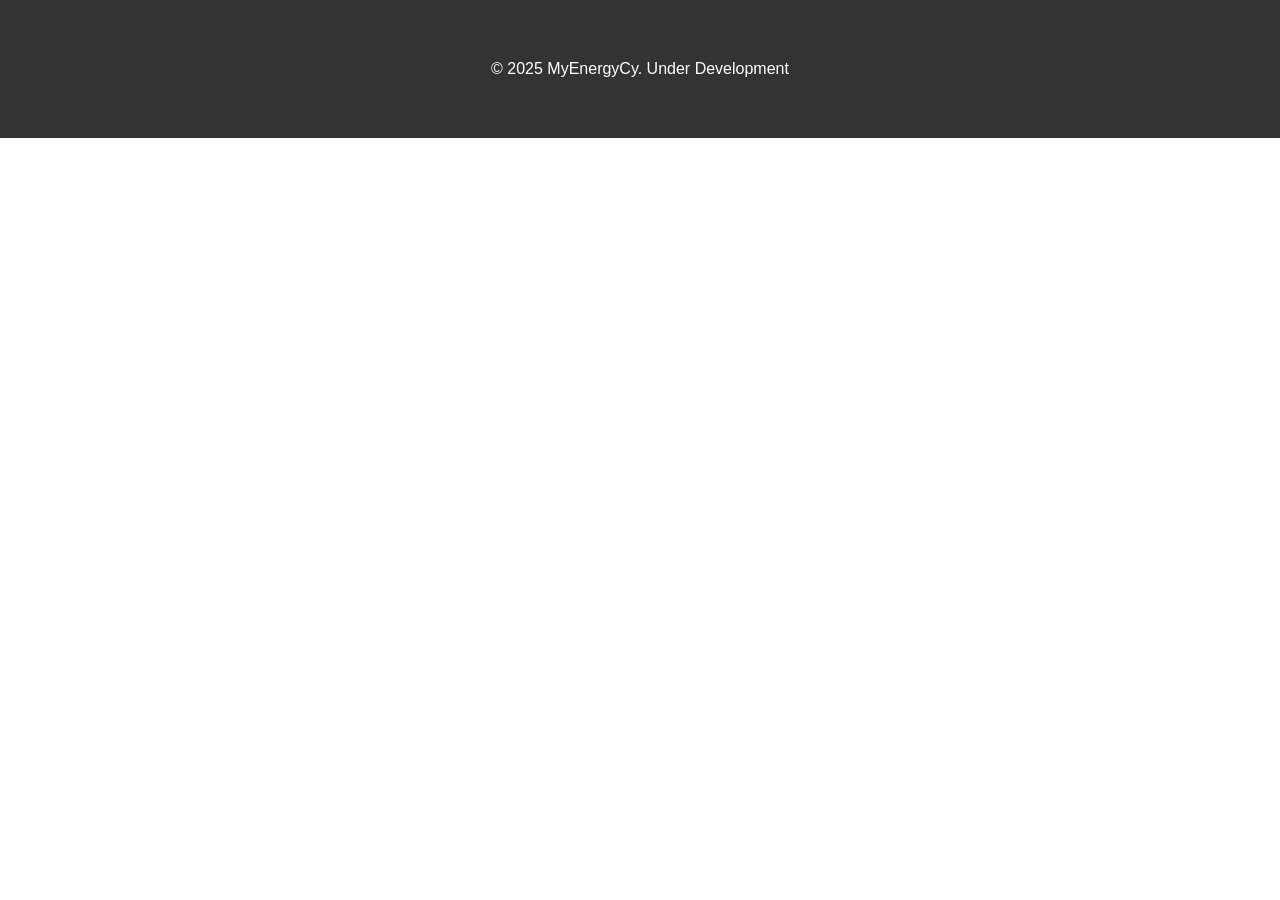
<file: index.html>
<!DOCTYPE html>
<html lang="en">
<head>
    <meta charset="UTF-8">
    <meta name="viewport" content="width=device-width, initial-scale=1.0">
    <meta name="description" content="MyEnergyCy - Professional energy metering solutions for solar EPCs, energy aggregators, and PV park owners.">
    <title>MyEnergyCy | Under development </title>
    <link rel="stylesheet" href="styles.css">
    <script>
        function switchLanguage(lang) {
            const elements = document.querySelectorAll('[data-lang]');
            elements.forEach(el => {
                el.style.display = el.getAttribute('data-lang') === lang ? 'block' : 'none';
            });
        }
    </script>
</head>
    <footer>
        <div class="container">
            <p data-lang="EN">&copy; 2025 MyEnergyCy. Under Development</p>

        </div>
    </footer>
</body>
</html>
</file>
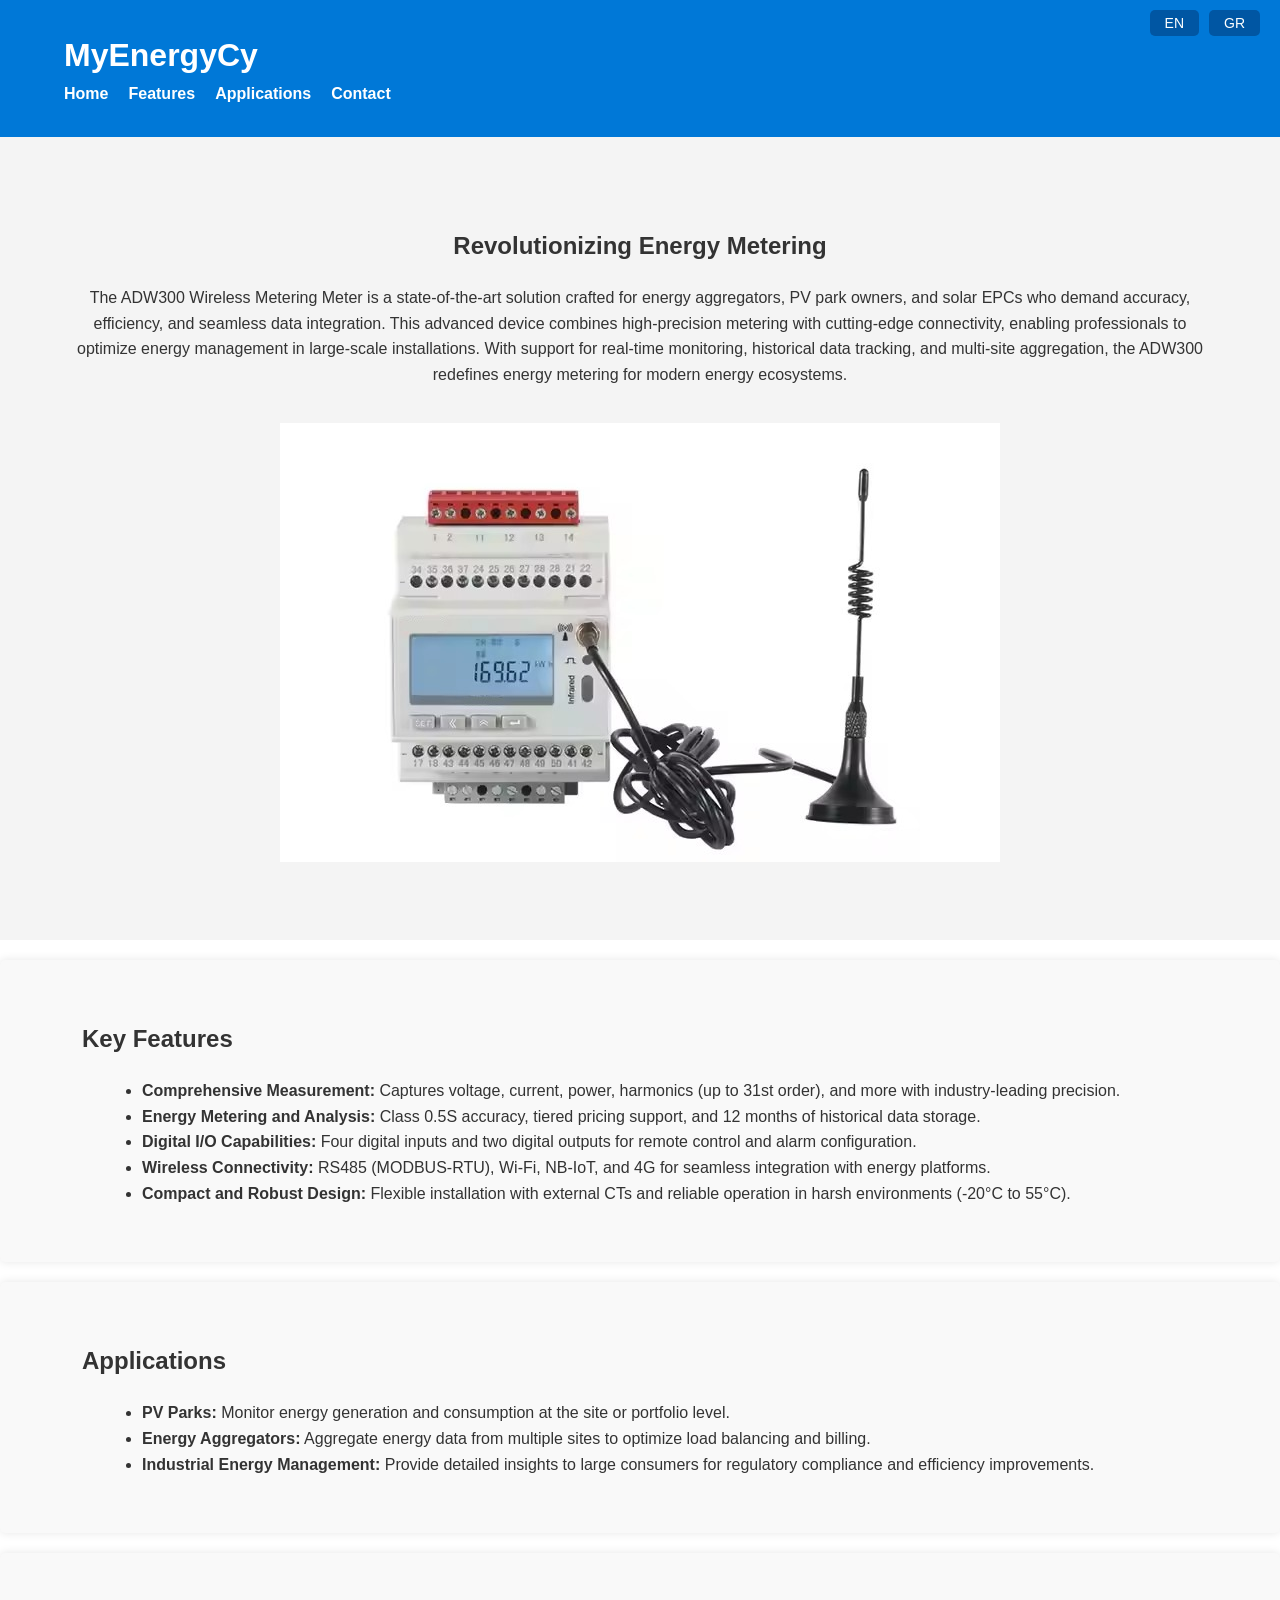
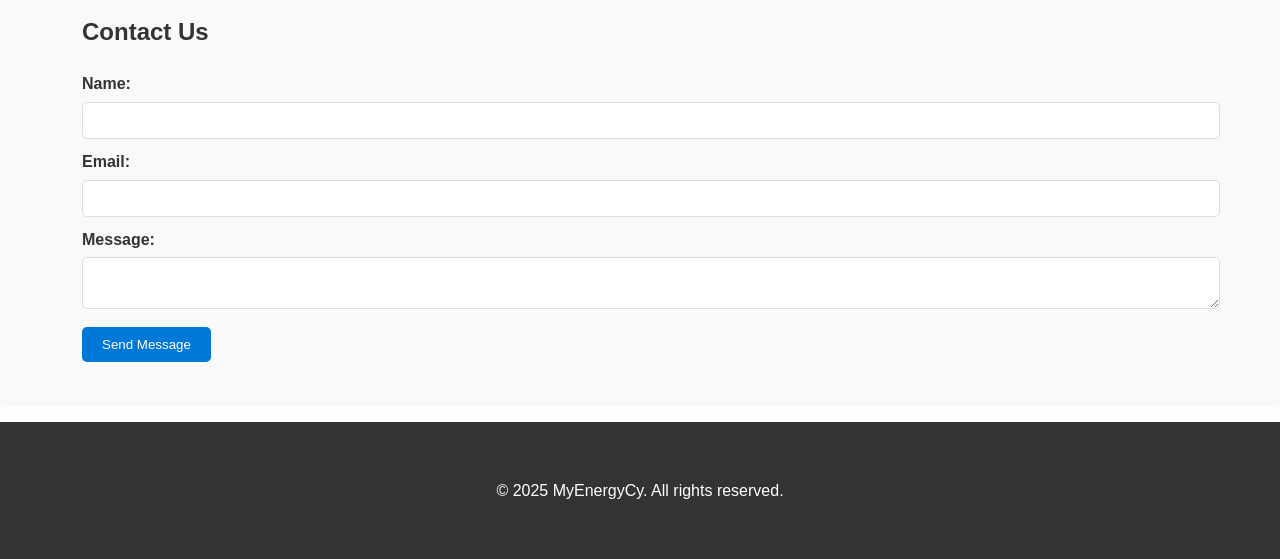
<file: MyEnergyCy_index.html>
<!DOCTYPE html>
<html lang="en">
<head>
    <meta charset="UTF-8">
    <meta name="viewport" content="width=device-width, initial-scale=1.0">
    <meta name="description" content="MyEnergyCy - Professional energy metering solutions for solar EPCs, energy aggregators, and PV park owners.">
    <title>MyEnergyCy | Revolutionizing Energy Metering</title>
    <link rel="stylesheet" href="styles.css">
    <script>
        function switchLanguage(lang) {
            const elements = document.querySelectorAll('[data-lang]');
            elements.forEach(el => {
                el.style.display = el.getAttribute('data-lang') === lang ? 'block' : 'none';
            });
        }
    </script>
</head>
<body>
    <header>
        <div class="container">
            <h1>MyEnergyCy</h1>
            <nav>
                <ul>
                    <li><a href="#home">Home</a></li>
                    <li><a href="#features">Features</a></li>
                    <li><a href="#applications">Applications</a></li>
                    <li><a href="#contact">Contact</a></li>
                </ul>
            </nav>
            <div class="language-switcher">
                <button onclick="switchLanguage('EN')">EN</button>
                <button onclick="switchLanguage('GR')">GR</button>
            </div>
        </div>
    </header>

    <section id="home" class="hero">
        <div class="container">
            <h2 data-lang="EN">Revolutionizing Energy Metering</h2>
            <h2 data-lang="GR" style="display: none;">Επαναστατική Μέτρηση Ενέργειας</h2>
            <p data-lang="EN">The ADW300 Wireless Metering Meter is a state-of-the-art solution crafted for energy aggregators, PV park owners, and solar EPCs who demand accuracy, efficiency, and seamless data integration. This advanced device combines high-precision metering with cutting-edge connectivity, enabling professionals to optimize energy management in large-scale installations. With support for real-time monitoring, historical data tracking, and multi-site aggregation, the ADW300 redefines energy metering for modern energy ecosystems.</p>
            <p data-lang="GR" style="display: none;">Το ADW300 Wireless Metering Meter είναι μια προηγμένη λύση που έχει σχεδιαστεί για συνάθροιση ενέργειας, ιδιοκτήτες πάρκων Φ/Β και EPC ηλιακών συστημάτων που απαιτούν ακρίβεια, αποδοτικότητα και απρόσκοπτη ενσωμάτωση δεδομένων. Αυτή η προηγμένη συσκευή συνδυάζει ακριβή μέτρηση με σύγχρονη συνδεσιμότητα, επιτρέποντας στους επαγγελματίες να βελτιστοποιήσουν τη διαχείριση ενέργειας σε μεγάλες εγκαταστάσεις. Με υποστήριξη για παρακολούθηση σε πραγματικό χρόνο, αποθήκευση ιστορικών δεδομένων και συγκέντρωση πολλών τοποθεσιών, το ADW300 επαναπροσδιορίζει τη μέτρηση ενέργειας για σύγχρονα ενεργειακά οικοσυστήματα.</p>
            <img src="My Product.jpeg" alt="Energy Meter Product">
        </div>
    </section>

    <section id="features" class="features">
        <div class="container">
            <h2 data-lang="EN">Key Features</h2>
            <h2 data-lang="GR" style="display: none;">Βασικά Χαρακτηριστικά</h2>
            <ul>
                <li data-lang="EN"><strong>Comprehensive Measurement:</strong> Captures voltage, current, power, harmonics (up to 31st order), and more with industry-leading precision.</li>
                <li data-lang="GR" style="display: none;"><strong>Συνολική Μέτρηση:</strong> Καταγράφει τάση, ρεύμα, ισχύ, αρμονικές (έως 31η τάξη) και περισσότερα με κορυφαία ακρίβεια στον κλάδο.</li>
                <li data-lang="EN"><strong>Energy Metering and Analysis:</strong> Class 0.5S accuracy, tiered pricing support, and 12 months of historical data storage.</li>
                <li data-lang="GR" style="display: none;"><strong>Μετρητής Ενέργειας και Ανάλυση:</strong> Ακρίβεια κλάσης 0.5S, υποστήριξη τιμολογιακών ζωνών και αποθήκευση ιστορικών δεδομένων για 12 μήνες.</li>
                <li data-lang="EN"><strong>Digital I/O Capabilities:</strong> Four digital inputs and two digital outputs for remote control and alarm configuration.</li>
                <li data-lang="GR" style="display: none;"><strong>Ψηφιακές Δυνατότητες Εισόδου/Εξόδου:</strong> Τέσσερις ψηφιακές εισόδους και δύο εξόδους για απομακρυσμένο έλεγχο και διαμόρφωση συναγερμών.</li>
                <li data-lang="EN"><strong>Wireless Connectivity:</strong> RS485 (MODBUS-RTU), Wi-Fi, NB-IoT, and 4G for seamless integration with energy platforms.</li>
                <li data-lang="GR" style="display: none;"><strong>Ασύρματη Συνδεσιμότητα:</strong> RS485 (MODBUS-RTU), Wi-Fi, NB-IoT και 4G για απρόσκοπτη ενσωμάτωση με ενεργειακές πλατφόρμες.</li>
                <li data-lang="EN"><strong>Compact and Robust Design:</strong> Flexible installation with external CTs and reliable operation in harsh environments (-20°C to 55°C).</li>
                <li data-lang="GR" style="display: none;"><strong>Συμπαγής και Ανθεκτικός Σχεδιασμός:</strong> Ευέλικτη εγκατάσταση με εξωτερικούς CTs και αξιόπιστη λειτουργία σε σκληρά περιβάλλοντα (-20°C έως 55°C).</li>
            </ul>
        </div>
    </section>

    <section id="applications" class="applications">
        <div class="container">
            <h2 data-lang="EN">Applications</h2>
            <h2 data-lang="GR" style="display: none;">Εφαρμογές</h2>
            <ul>
                <li data-lang="EN"><strong>PV Parks:</strong> Monitor energy generation and consumption at the site or portfolio level.</li>
                <li data-lang="GR" style="display: none;"><strong>Πάρκα Φ/Β:</strong> Παρακολουθήστε την παραγωγή και κατανάλωση ενέργειας σε επίπεδο τοποθεσίας ή χαρτοφυλακίου.</li>
                <li data-lang="EN"><strong>Energy Aggregators:</strong> Aggregate energy data from multiple sites to optimize load balancing and billing.</li>
                <li data-lang="GR" style="display: none;"><strong>Συγκέντρωση Ενέργειας:</strong> Συγκεντρώστε δεδομένα ενέργειας από πολλές τοποθεσίες για βελτιστοποίηση ισοζυγίου φορτίου και τιμολόγηση.</li>
                <li data-lang="EN"><strong>Industrial Energy Management:</strong> Provide detailed insights to large consumers for regulatory compliance and efficiency improvements.</li>
                <li data-lang="GR" style="display: none;"><strong>Διαχείριση Ενέργειας Βιομηχανιών:</strong> Παρέχετε λεπτομερείς πληροφορίες στους μεγάλους καταναλωτές για συμμόρφωση με κανονισμούς και βελτίωση της αποδοτικότητας.</li>
            </ul>
        </div>
    </section>

    <section id="contact" class="contact">
        <div class="container">
            <h2 data-lang="EN">Contact Us</h2>
            <h2 data-lang="GR" style="display: none;">Επικοινωνήστε Μαζί Μας</h2>
            <form action="mailto:info@myenergycy.com" method="POST" enctype="text/plain">
                <label for="name" data-lang="EN">Name:</label>
                <label for="name" data-lang="GR" style="display: none;">Όνομα:</label>
                <input type="text" id="name" name="name" required>

                <label for="email" data-lang="EN">Email:</label>
                <label for="email" data-lang="GR" style="display: none;">Ηλεκτρονική Διεύθυνση:</label>
                <input type="email" id="email" name="email" required>

                <label for="message" data-lang="EN">Message:</label>
                <label for="message" data-lang="GR" style="display: none;">Μήνυμα:</label>
                <textarea id="message" name="message" required></textarea>

                <button type="submit" data-lang="EN">Send Message</button>
                <button type="submit" data-lang="GR" style="display: none;">Αποστολή Μηνύματος</button>
            </form>
        </div>
    </section>

    <footer>
        <div class="container">
            <p data-lang="EN">&copy; 2025 MyEnergyCy. All rights reserved.</p>
            <p data-lang="GR" style="display: none;">&copy; 2025 MyEnergyCy. Όλα τα δικαιώματα διατηρούνται.</p>
        </div>
    </footer>
</body>
</html>
</file>
<file: styles.css>
body {
    font-family: Arial, sans-serif;
    margin: 0;
    padding: 0;
    color: #333;
    line-height: 1.6;
}

images/My Product.jpeg
img[src="images/My Product.jpeg"] {
    width: 900px; /* Adjust width as needed */
    height: auto; /* Maintain aspect ratio */
    display: block; /* Ensure proper spacing */
    margin: 20px auto; /* Center the image */
    border-radius: 5px; /* Optional: Adds slight rounding for aesthetics */
}

img[src="images/Photo2.jpg"] {
    width: 900px; /* Adjust width as needed */
    height: auto; /* Maintain aspect ratio */
    display: block; /* Ensure proper spacing */
    margin: 20px auto; /* Center the image */
    border-radius: 5px; /* Optional: Adds slight rounding for aesthetics */
}

.container {
    width: 90%;
    max-width: 1200px;
    margin: 0 auto;
    padding: 20px;
}

header {
    background: #0078d7;
    color: #fff;
    padding: 10px 0;
    display: flex;
    justify-content: space-between;
    align-items: center;
}

header h1 {
    margin: 0;
}

nav ul {
    list-style: none;
    padding: 0;
    margin: 0;
    display: flex;
    gap: 20px;
}

nav ul li {
    display: inline;
}

nav ul li a {
    color: #fff;
    text-decoration: none;
    font-weight: bold;
}

.language-switcher {
    position: absolute;
    top: 10px;
    right: 20px;
    display: flex;
    gap: 10px;
}

.language-switcher button {
    background: #0056a3;
    color: #fff;
    border: none;
    border-radius: 5px;
    padding: 5px 15px;
    font-size: 14px;
    cursor: pointer;
    transition: background 0.3s;
}

.language-switcher button:hover {
    background: #003f7d;
}

.hero {
    text-align: center;
    padding: 50px 0;
    background: #f4f4f4;
}

.hero img {
    max-width: 100%;
    height: auto;
    margin-top: 20px;
}

section {
    padding: 30px 0;
}

.features, .applications, .contact {
    background: #f9f9f9;
    margin: 20px 0;
    padding: 20px;
    border-radius: 5px;
    box-shadow: 0 0 10px rgba(0, 0, 0, 0.1);
}

.features ul, .applications ul {
    list-style: disc;
    margin-left: 20px;
}

form label {
    display: block;
    margin-bottom: 5px;
    font-weight: bold;
}

form input, form textarea {
    width: 100%;
    padding: 10px;
    margin-bottom: 10px;
    border: 1px solid #ddd;
    border-radius: 5px;
}

form button {
    display: inline-block;
    background: #0078d7;
    color: #fff;
    padding: 10px 20px;
    border: none;
    border-radius: 5px;
    cursor: pointer;
}

form button:hover {
    background: #0056a3;
}

footer {
    text-align: center;
    padding: 20px 0;
    background: #333;
    color: #fff;
}
</file>
